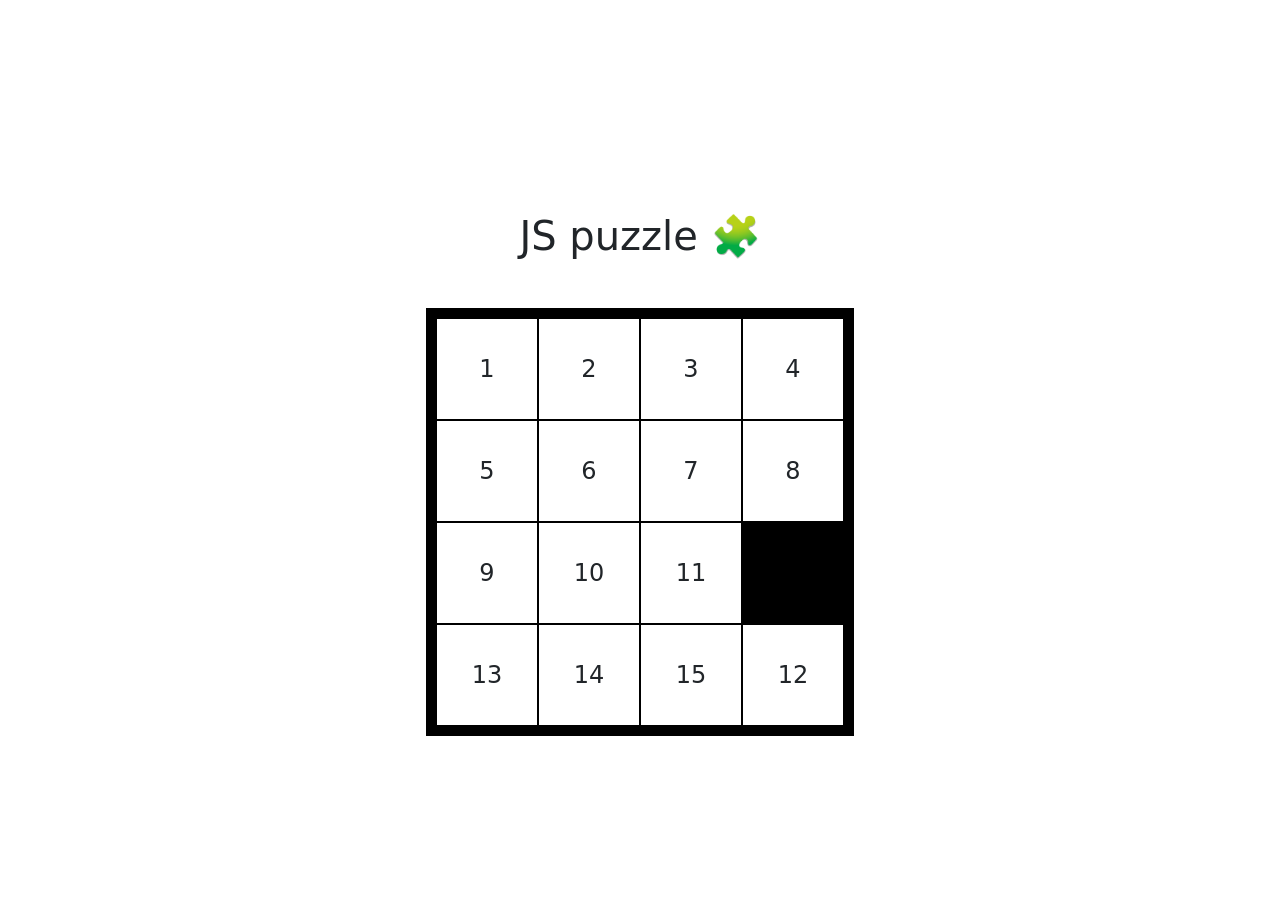
<file: 05-JS-puzzle/index.html>
<!doctype html>
<html>
  <head>
    <title>Ex 5. - JS puzzle</title>
    <meta charset="utf-8" />
    <meta name="viewport" content="width=device-width, initial-scale=1" />
    <link rel="shortcut icon" href="data:image/x-icon;" type="image/x-icon" />
    <link
      href="https://cdn.jsdelivr.net/npm/bootstrap@5.3.6/dist/css/bootstrap.min.css"
      rel="stylesheet"
      integrity="sha384-4Q6Gf2aSP4eDXB8Miphtr37CMZZQ5oXLH2yaXMJ2w8e2ZtHTl7GptT4jmndRuHDT"
      crossorigin="anonymous"
    />
    <link rel="stylesheet" href="application.css" />
  </head>
  <body>
    <h1 class="text center my-5">JS puzzle 🧩</h1>
    <table>
      <tr>
        <td>1</td>
        <td>2</td>
        <td>3</td>
        <td>4</td>
      </tr>
      <tr>
        <td>5</td>
        <td>6</td>
        <td>7</td>
        <td>8</td>
      </tr>
      <tr>
        <td>9</td>
        <td>10</td>
        <td>11</td>
        <td class="empty"></td>
      </tr>
      <tr>
        <td>13</td>
        <td>14</td>
        <td>15</td>
        <td>12</td>
      </tr>
    </table>

    <script type="module" src="lib/puzzle.js"></script>
  </body>
</html>
</file>
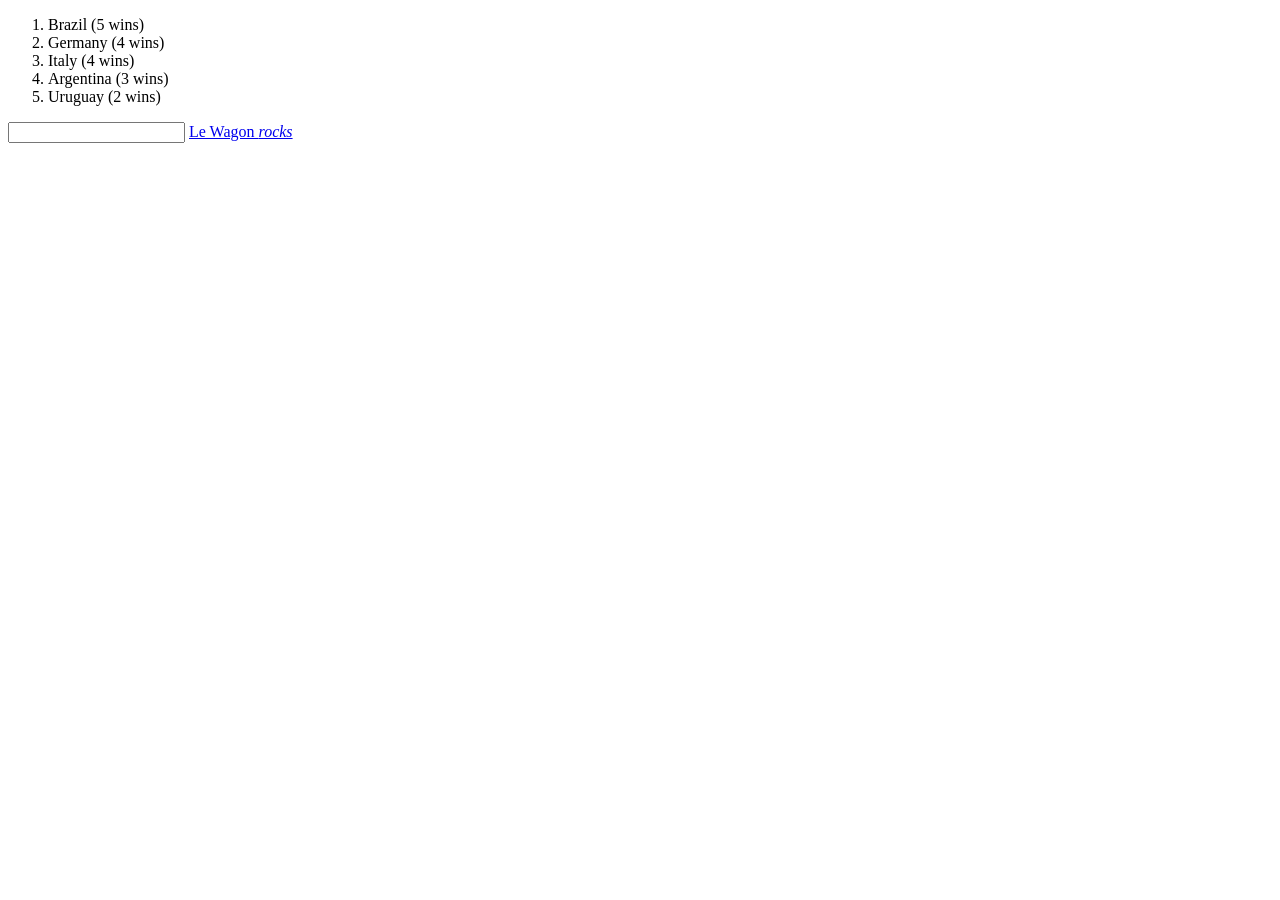
<file: js-and-ruby/index.html>
<!doctype html>
<html lang="en">
  <head>
    <meta charset="UTF-8" />
    <meta name="viewport" content="width=device-width, initial-scale=1.0" />
    <title>Document</title>
  </head>
  <body>
    <ol id="fifa-wins">
      <li>Brazil (5 wins)</li>
      <li>Germany (4 wins)</li>
      <li>Italy (4 wins)</li>
      <li>Argentina (3 wins)</li>
      <li>Uruguay (2 wins)</li>
    </ol>

    <input type="email" name="email" id="email" />

    <a href="https://www.lewagon.com" id="home">Le Wagon <em>rocks</em></a>
  </body>
</html>
</file>
<file: 05-JS-puzzle/application.css>
body {
  display: flex;
  justify-content: center;
  align-items: center;
  flex-direction: column;
  height: 100vh;
}

table {
  width: 428px;
  border: 10px solid black;
  background: black;
}

tr {
  flex-wrap: wrap;
  display: flex;
}

td {
  width: 100px;
  display: flex;
  justify-content: center;
  align-items: center;
  height: 100px;
  margin: 1px;
  background: white;
  font-size: 1.5em;
  cursor: pointer;
}

.empty {
  background: black;
}
</file>
